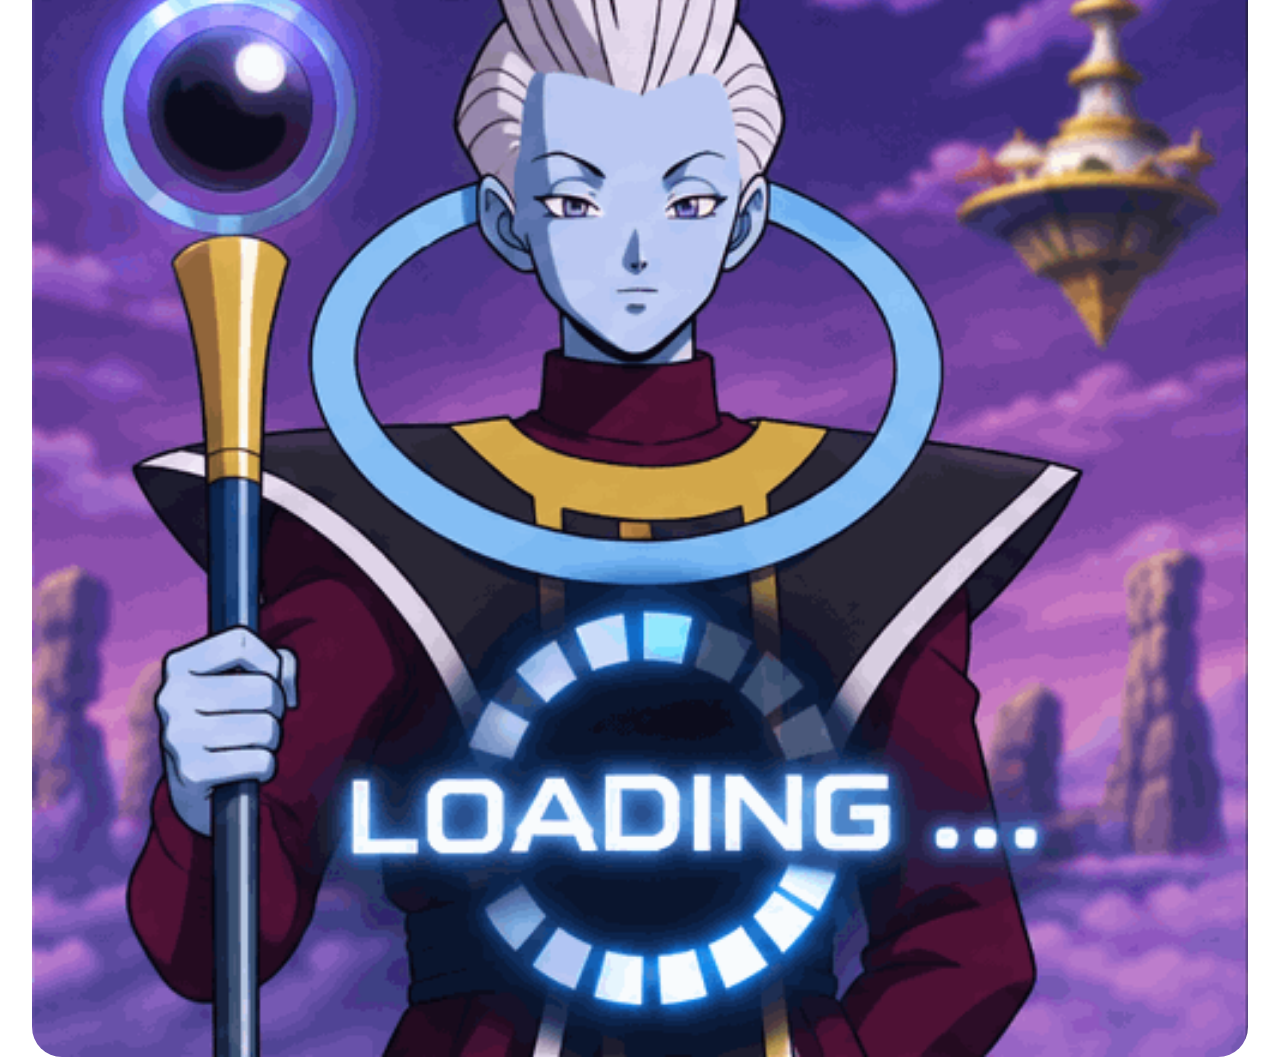
<file: loading.html>
<!DOCTYPE html>
<html lang="es">
<head>
  <meta charset="UTF-8">
  <meta name="viewport" content="width=device-width, initial-scale=1">
  <title>Loading</title>

 
<style>
html, body {
    margin: 0;
    width: 100%;
    height: 100%;
}

body {
    display: flex;
    justify-content: center;
    align-items: center;
}

#whis {
    width: 1400px;
    max-width: 95vw;
    height: auto;
    display: block;
	border-radius: 30px;
}
</style>

  
  
  
</head>

<body>
  <!-- Loader -->
  <div id="loader" role="status" aria-label="Cargando página">
   <img id="whis" src="whis.gif">
  </div>

  <!-- Coloca aquí el contenido de tu página original -->
 

  <!-- Ocultar el loader al terminar la carga -->
 

 
</body>
</html>
</file>
